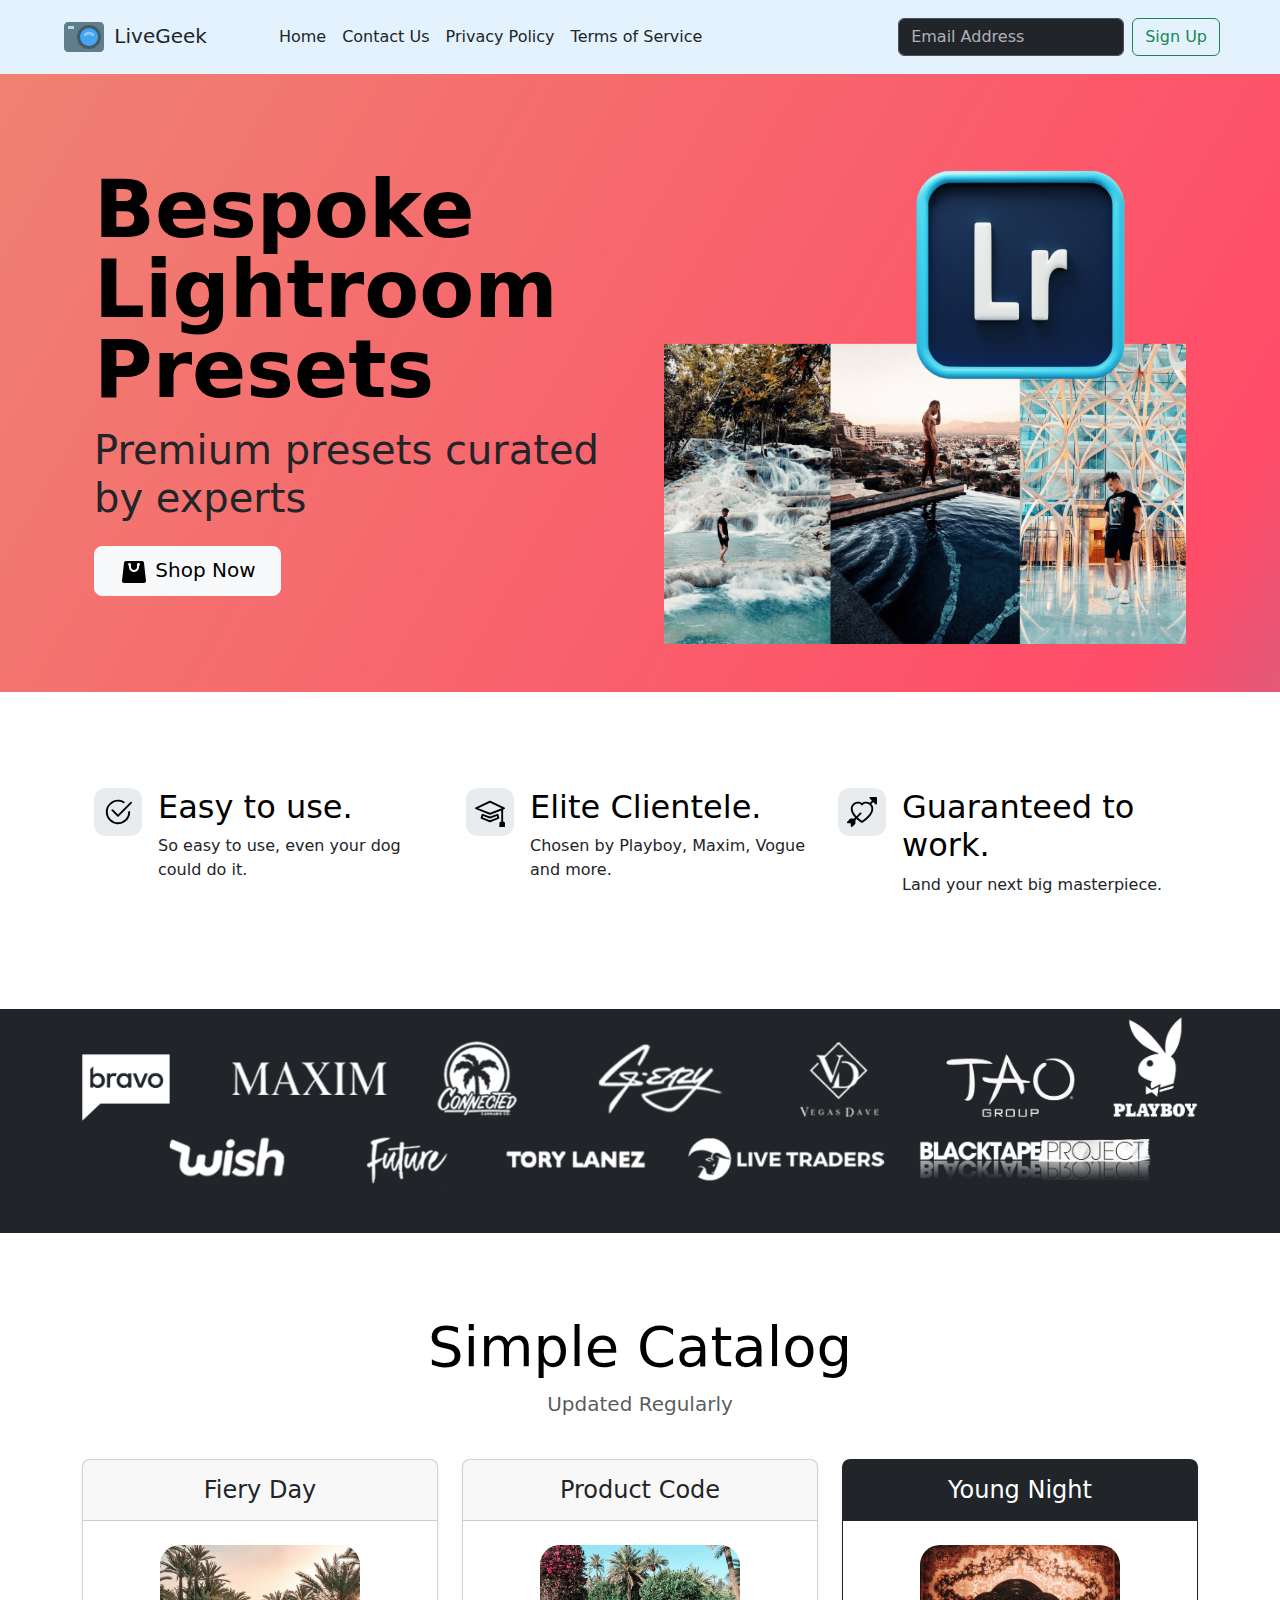
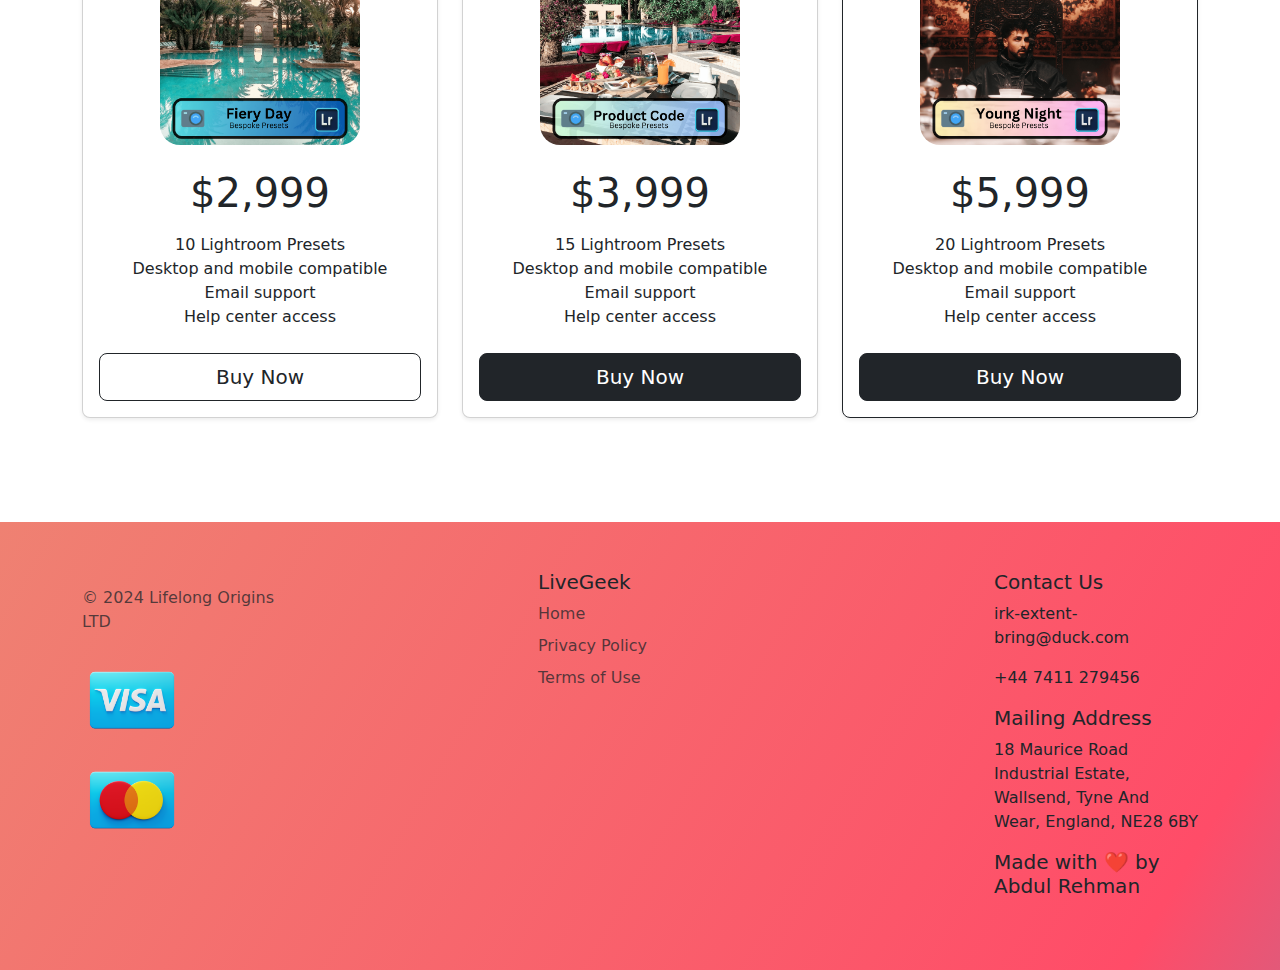
<file: index.html>
<!DOCTYPE html>
<html lang="en">

<head>
  <meta charset="UTF-8">
  <meta name="viewport" content="width=device-width, initial-scale=1.0">
  <title>LiveGeek</title>
  <link href="https://cdn.jsdelivr.net/npm/bootstrap@5.3.3/dist/css/bootstrap.min.css" rel="stylesheet" integrity="sha384-QWTKZyjpPEjISv5WaRU9OFeRpok6YctnYmDr5pNlyT2bRjXh0JMhjY6hW+ALEwIH" crossorigin="anonymous">
  <link rel="stylesheet" href="./css/style.css">
  <link type="image/png" sizes="16x16" rel="icon" href="./images/fav.png">
</head>

<body>
  <nav class="navbar sticky-top navbar-expand-lg" data-bs-theme="dark" style="background-color: #e3f2fd;">
    <div class="container-fluid">
      <a class="navbar-brand text-dark px-5" href="./index.html"><svg xmlns="http://www.w3.org/2000/svg" x="0px" y="0px" width="48"  viewBox="0 0 48 48">
        <path fill="#607D8B" d="M40,39H8c-2.2,0-4-1.8-4-4V13c0-2.2,1.8-4,4-4h32c2.2,0,4,1.8,4,4v22C44,37.2,42.2,39,40,39z"></path><path fill="#455A64" d="M29 12A12 12 0 1 0 29 36A12 12 0 1 0 29 12Z"></path><path fill="#42A5F5" d="M29 15A9 9 0 1 0 29 33A9 9 0 1 0 29 15Z"></path><path fill="#90CAF9" d="M33.8,21c-1.2-1.4-3-2.2-4.8-2.2s-3.6,0.8-4.8,2.2c-0.5,0.5-0.4,1.3,0.1,1.8c0.5,0.5,1.3,0.4,1.8-0.1c1.5-1.7,4.3-1.7,5.8,0c0.3,0.3,0.6,0.4,1,0.4c0.3,0,0.6-0.1,0.9-0.3C34.2,22.4,34.3,21.5,33.8,21z"></path><path fill="#ADD8FB" d="M8 13H14V16H8z"></path>
        </svg> LiveGeek</a>
      <button class="navbar-toggler" type="button" data-bs-toggle="collapse" data-bs-target="#navbarSupportedContent" aria-controls="navbarSupportedContent" aria-expanded="false" aria-label="Toggle navigation">
        <span class="navbar-toggler-icon"></span>
      </button>
      <div class="collapse navbar-collapse" id="navbarSupportedContent">
        <ul class="navbar-nav me-auto mb-2 mb-lg-0">
          <li class="nav-item">
            <a class="nav-link text-dark active" aria-current="page" href="./index.html">Home</a>
          </li>
          
          <li class="nav-item">
            <a class="nav-link text-dark" href="#footer">Contact Us</a>
          </li>
          <li class="nav-item">
            <a class="nav-link text-dark" href="./pp.html">Privacy Policy</a>
          </li>
          <li class="nav-item">
            <a class="nav-link text-dark" href="./tos.html">Terms of Service</a>
          </li>
        </ul>
        <form class="d-flex px-5" role="search">
          <input class="form-control me-2" type="search" placeholder="Email Address" aria-label="Search">
          <button class="btn btn-outline-success text-nowrap" type="submit">Sign Up</button>
        </form>
      </div>
    </div>
  </nav>
  <!-- Title -->
  <section id="title" class="gradient-background">
    
    <div class="container col-xxl-8 px-4 pt-5">
      <div class="row flex-lg-row-reverse align-items-center g-5 pt-5 pb-5">
        <div class="col-10 col-sm-8 col-lg-6 mt-0">
          <img src="./images/combined.png" class="d-block mx-lg-auto img-fluid" alt="Bootstrap Themes" 
          loading="lazy"
          height="200">
        </div>
        <div class="col-lg-6">
          <h1 class="display-1 fw-bold text-body-emphasis lh-1 mb-3">Bespoke Lightroom Presets</h1>
          <p class="display-6 mb-4">Premium presets curated by experts</p>
          
          <div class="d-grid gap-2 d-md-flex justify-content-md-start">
            <a  href="#pricing" type="button" class="btn btn-light btn-lg py-2 px-4 me-md-2 mb-5"><svg xmlns="http://www.w3.org/2000/svg" x="0px" y="0px" width="30" height="30" viewBox="0 0 30 30">
              <path d="M26.953,23.576L25,6c0-1.105-0.895-2-2-2h-8H7C5.895,4,5,4.895,5,6L3.047,23.576C3.018,23.713,3,23.854,3,24 c0,1.105,0.895,2,2,2h10h10c1.105,0,2-0.895,2-2C27,23.854,26.982,23.713,26.953,23.576z M20,8.908V10c0,2.757-2.243,5-5,5 s-5-2.243-5-5V8.908C9.419,8.702,9,8.152,9,7.5C9,6.672,9.672,6,10.5,6S12,6.672,12,7.5V10c0,1.654,1.346,3,3,3s3-1.346,3-3V7.5 C18,6.672,18.672,6,19.5,6S21,6.672,21,7.5C21,8.152,20.581,8.702,20,8.908z"></path>
          </svg>
</svg> Shop Now</a>
            
          </div>
        </div>
      </div>
    </div>
  </section>
  <!-- Features -->
  <section id="features">
    <div class="container px-4 py-5" id="hanging-icons">
      
      <div class="row g-4 py-5 row-cols-1 row-cols-lg-3">
        <div class="col d-flex align-items-start">
          <div class="icon-square text-body-emphasis bg-body-secondary d-inline-flex align-items-center justify-content-center fs-4 flex-shrink-0 me-3">
            <svg xmlns="http://www.w3.org/2000/svg" height="30" fill="currentColor" class="bi bi-check2-circle"
              viewBox="0 0 16 16">
<path
                d="M2.5 8a5.5 5.5 0 0 1 8.25-4.764.5.5 0 0 0 .5-.866A6.5 6.5 0 1 0 14.5 8a.5.5 0 0 0-1 0 5.5 5.5 0 1 1-11 0z" />
<path
                d="M15.354 3.354a.5.5 0 0 0-.708-.708L8 9.293 5.354 6.646a.5.5 0 1 0-.708.708l3 3a.5.5 0 0 0 .708 0l7-7z" />
</svg>
          </div>
          <div>
            <h3 class="fs-2 text-body-emphasis">Easy to use.</h3>
            <p>So easy to use, even your dog could do it.</p>
            
          </div>
        </div>
        <div class="col d-flex align-items-start">
          <div class="icon-square text-body-emphasis bg-body-secondary d-inline-flex align-items-center justify-content-center fs-4 flex-shrink-0 me-3">
            <svg xmlns="http://www.w3.org/2000/svg" height="30" fill="currentColor" class="bi bi-mortarboard" viewBox="0 0 16 16">
              <path d="M8.211 2.047a.5.5 0 0 0-.422 0l-7.5 3.5a.5.5 0 0 0 .025.917l7.5 3a.5.5 0 0 0 .372 0L14 7.14V13a1 1 0 0 0-1 1v2h3v-2a1 1 0 0 0-1-1V6.739l.686-.275a.5.5 0 0 0 .025-.917l-7.5-3.5ZM8 8.46 1.758 5.965 8 3.052l6.242 2.913L8 8.46Z"/>
              <path d="M4.176 9.032a.5.5 0 0 0-.656.327l-.5 1.7a.5.5 0 0 0 .294.605l4.5 1.8a.5.5 0 0 0 .372 0l4.5-1.8a.5.5 0 0 0 .294-.605l-.5-1.7a.5.5 0 0 0-.656-.327L8 10.466 4.176 9.032Zm-.068 1.873.22-.748 3.496 1.311a.5.5 0 0 0 .352 0l3.496-1.311.22.748L8 12.46l-3.892-1.556Z"/>
              </svg>
          </div>
          <div>
            <h3 class="fs-2 text-body-emphasis">Elite Clientele.</h3>
            <p>Chosen by Playboy, Maxim, Vogue and more.</p>
            
          </div>
        </div>
        <div class="col d-flex align-items-start">
          <div class="icon-square text-body-emphasis bg-body-secondary d-inline-flex align-items-center justify-content-center fs-4 flex-shrink-0 me-3">
            <svg xmlns="http://www.w3.org/2000/svg" height="30" fill="currentColor" class="bi bi-arrow-through-heart"
              viewBox="0 0 16 16">
<path fill-rule="evenodd"
                d="M2.854 15.854A.5.5 0 0 1 2 15.5V14H.5a.5.5 0 0 1-.354-.854l1.5-1.5A.5.5 0 0 1 2 11.5h1.793l.53-.53c-.771-.802-1.328-1.58-1.704-2.32-.798-1.575-.775-2.996-.213-4.092C3.426 2.565 6.18 1.809 8 3.233c1.25-.98 2.944-.928 4.212-.152L13.292 2 12.147.854A.5.5 0 0 1 12.5 0h3a.5.5 0 0 1 .5.5v3a.5.5 0 0 1-.854.354L14 2.707l-1.006 1.006c.236.248.44.531.6.845.562 1.096.585 2.517-.213 4.092-.793 1.563-2.395 3.288-5.105 5.08L8 13.912l-.276-.182a21.86 21.86 0 0 1-2.685-2.062l-.539.54V14a.5.5 0 0 1-.146.354l-1.5 1.5Zm2.893-4.894A20.419 20.419 0 0 0 8 12.71c2.456-1.666 3.827-3.207 4.489-4.512.679-1.34.607-2.42.215-3.185-.817-1.595-3.087-2.054-4.346-.761L8 4.62l-.358-.368c-1.259-1.293-3.53-.834-4.346.761-.392.766-.464 1.845.215 3.185.323.636.815 1.33 1.519 2.065l1.866-1.867a.5.5 0 1 1 .708.708L5.747 10.96Z" />
</svg>
          </div>
          <div>
            <h3 class="fs-2 text-body-emphasis">Guaranteed to work.</h3>
            <p>Land your next big masterpiece.</p>
            
          </div>
        </div>
      </div>
    </div>
  </section>
  <!-- Testimonial -->
  <section id="testimonial">
<div class="mb-5">
  
  <div class="text-center bg-dark">
  <div class="container pb-5">
    <div class="row">
      <div class="col-lg-12 col-sm-12 pt-2">
        <img class="img-fluid" src="./images/clients.png">
      </div>
      
    
  </div>
    </div>
  </div>
</div>
  </section>
  <!-- Pricing -->
  <section id="pricing">
    <div class="container py-3">
      <header>
        
    
        <div class="pricing-header p-3 pb-md-4 mx-auto text-center">
          <h1 class="display-4 fw-normal text-body-emphasis">Simple Catalog</h1>
          <p class="fs-5 text-body-secondary">Updated Regularly</p>
        </div>
      </header>
    
      <main>
        <div class="row row-cols-1 row-cols-md-3 mb-3 text-center">
          <div class="col">
            <div class="card mb-4 rounded-3 shadow-sm">
              <div class="card-header py-3">
                <h4 class="my-0 fw-normal">Fiery Day</h4>
                
              </div>
              <div class="card-body">
                <img src="./images/2.png" height="200px" style="border-radius: 20px;" class="mt-2 mb-4">
                <h1 class="card-title pricing-card-title">$2,999</h1>
                <ul class="list-unstyled mt-3 mb-4">
                  <li>10 Lightroom Presets</li>
                  <li>Desktop and mobile compatible</li>
                  <li>Email support</li>
                  <li>Help center access</li>
                </ul>
                <a href="fdcheckout.html" type="button" class="w-100 btn btn-lg btn-outline-dark">Buy Now</a>
              </div>
            </div>
          </div>
          <div class="col">
            <div class="card mb-4 rounded-3 shadow-sm">
              <div class="card-header py-3">
                <h4 class="my-0 fw-normal">Product Code</h4>
              </div>
              <div class="card-body">
                <img src="./images/1.png" height="200px" style="border-radius: 20px;" class="mt-2 mb-4">
                <h1 class="card-title pricing-card-title">$3,999</h1>
                <ul class="list-unstyled mt-3 mb-4">
                  <li>15 Lightroom Presets</li>
                  <li>Desktop and mobile compatible</li>
                  <li>Email support</li>
                  <li>Help center access</li>
                </ul>
                <a href="./pccheckout.html" type="button" class="w-100 btn btn-lg btn-dark">Buy Now</a>
              </div>
            </div>
          </div>
          <div class="col">
            <div class="card mb-4 rounded-3 shadow-sm border-dark">
              <div class="card-header py-3 text-bg-dark border-dark">
                <h4 class="my-0 fw-normal">Young Night</h4>
              </div>
              <div class="card-body">
                <img src="./images/3.png" height="200px" style="border-radius: 20px;" class="mt-2 mb-4">
                <h1 class="card-title pricing-card-title">$5,999</h1>
                <ul class="list-unstyled mt-3 mb-4">
                  <li>20 Lightroom Presets</li>
                  <li>Desktop and mobile compatible</li>
                  <li>Email support</li>
                  <li>Help center access</li>
                </ul>
                <a href="yncheckout.html" type="button" class="w-100 btn btn-lg btn-dark">Buy Now</a>
              </div>
            </div>
          </div>
        </div>
    
        
      </main>
    
      
    </div>
  </section>
  <!-- Footer -->
  <section id="footer" class="gradient-background">
    <div class="container">
      <footer class="row row-cols-1 row-cols-sm-2 row-cols-md-5 py-5 mt-5">
        <div class="col mb-3">
          <a href="/" class="d-flex align-items-center mb-3 link-body-emphasis text-decoration-none">
            
          </a>
          <p class="text-body-secondary">© 2024 Lifelong Origins LTD</p>
          <img src="./images/visa.png" height="100">
          <img src="./images/master.png" height="100">
        </div>
    
        <div class="col mb-3">
    
        </div>
        <div class="col mb-3">
          <h5>LiveGeek</h5>
          <ul class="nav flex-column">
            <li class="nav-item mb-2"><a href="./index.html" class="nav-link p-0 text-body-secondary">Home</a></li>
            
            
            <li class="nav-item mb-2"><a href="./pp.html" class="nav-link p-0 text-body-secondary">Privacy Policy</a></li>
            <li class="nav-item mb-2"><a href="./tos.html" class="nav-link p-0 text-body-secondary">Terms of Use</a></li>
          </ul>
        </div>
        <div class="col mb-3">
          
          <ul class="nav flex-column">
            
          </ul>
        </div>
    
        <div class="col mb-3">
          <h5>Contact Us</h5>
          <ul class="nav flex-column">
            <p>irk-extent-bring@duck.com</p>
            <p>+44 7411 279456</p>
          </ul>
          <h5>Mailing Address</h5>
          <ul class="nav flex-column">
            <p>18 Maurice Road Industrial Estate, Wallsend, Tyne And Wear, England, NE28 6BY</p>
          </ul>
          <h5>Made with ❤️ by Abdul Rehman</h5>
          
        </div>
    
        
      </footer>
    </div>
  </section>
  <script src="https://cdn.jsdelivr.net/npm/bootstrap@5.3.3/dist/js/bootstrap.bundle.min.js" integrity="sha384-YvpcrYf0tY3lHB60NNkmXc5s9fDVZLESaAA55NDzOxhy9GkcIdslK1eN7N6jIeHz" crossorigin="anonymous"></script>
</body>

</html>
</file>
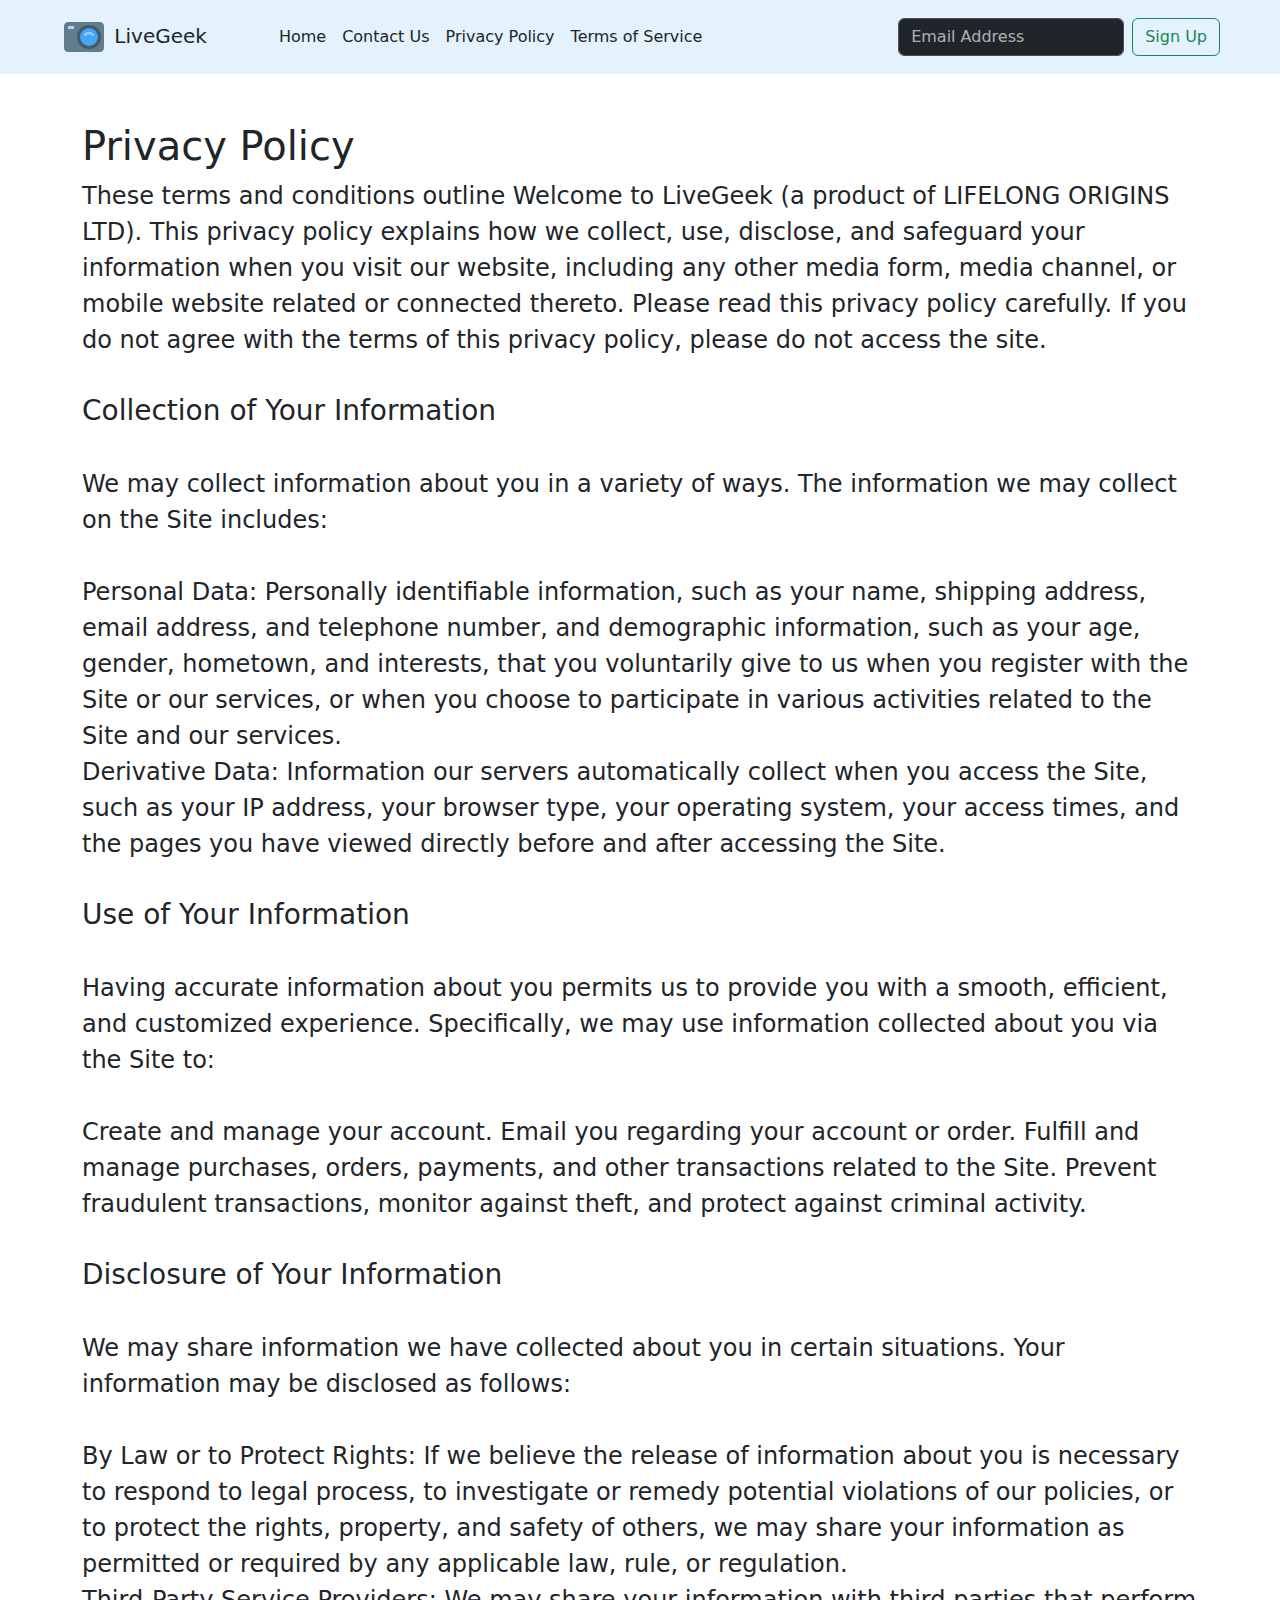
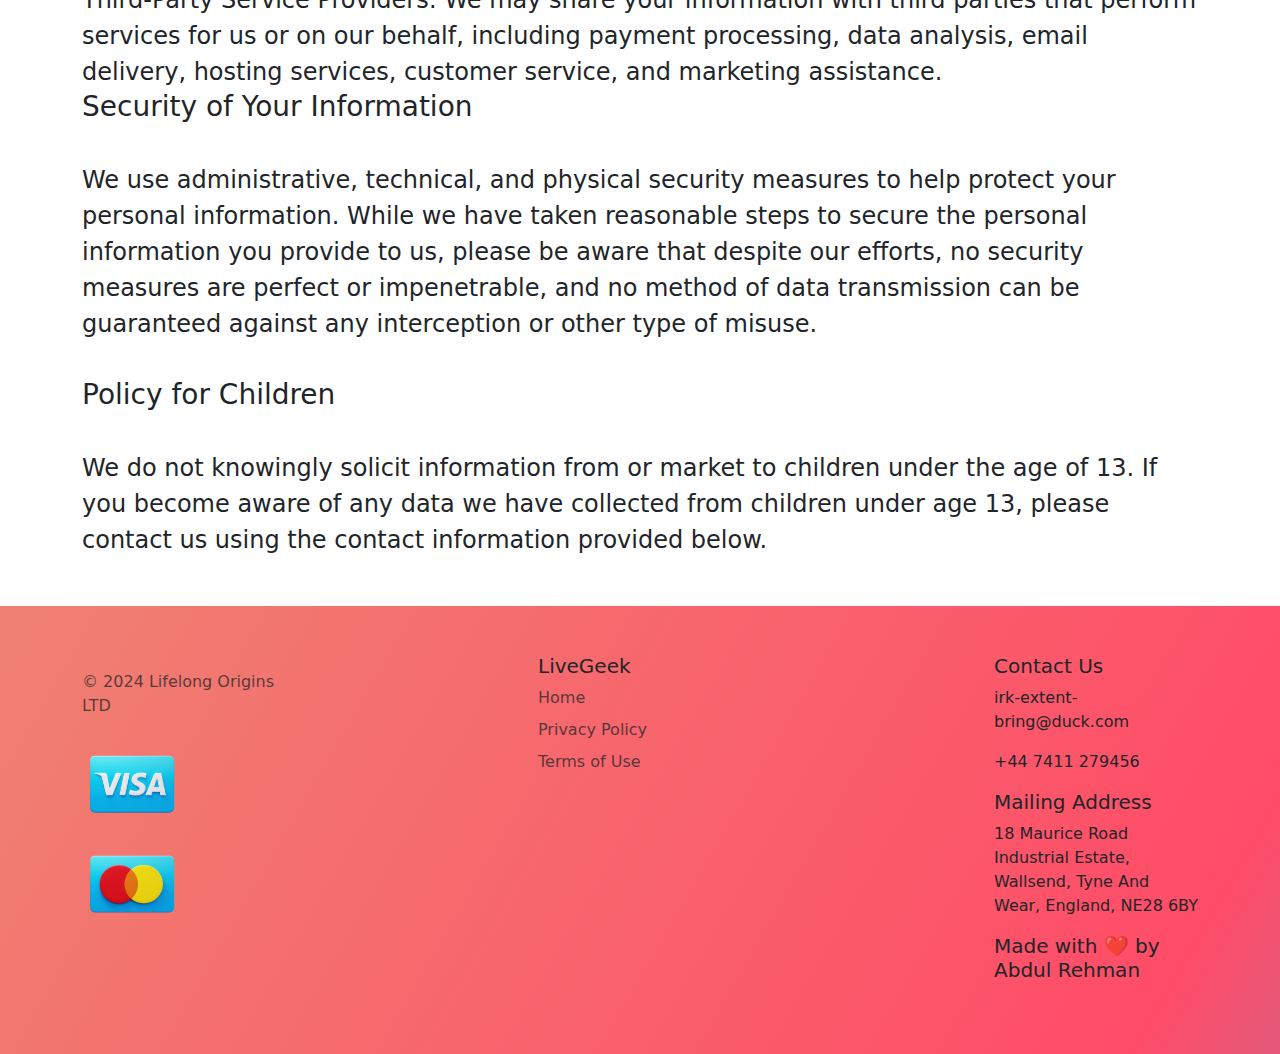
<file: pp.html>
<!DOCTYPE html>
<html lang="en">

<head>
  <meta charset="UTF-8">
  <meta name="viewport" content="width=device-width, initial-scale=1.0">
  <title>LiveGeek</title>
  <link href="https://cdn.jsdelivr.net/npm/bootstrap@5.3.3/dist/css/bootstrap.min.css" rel="stylesheet" integrity="sha384-QWTKZyjpPEjISv5WaRU9OFeRpok6YctnYmDr5pNlyT2bRjXh0JMhjY6hW+ALEwIH" crossorigin="anonymous">
  <link rel="stylesheet" href="./css/style.css">
</head>

<body>
  <nav class="navbar sticky-top navbar-expand-lg" data-bs-theme="dark" style="background-color: #e3f2fd;">
    <div class="container-fluid">
      <a class="navbar-brand text-dark px-5" href="./index.html"><svg xmlns="http://www.w3.org/2000/svg" x="0px" y="0px" width="48"  viewBox="0 0 48 48">
        <path fill="#607D8B" d="M40,39H8c-2.2,0-4-1.8-4-4V13c0-2.2,1.8-4,4-4h32c2.2,0,4,1.8,4,4v22C44,37.2,42.2,39,40,39z"></path><path fill="#455A64" d="M29 12A12 12 0 1 0 29 36A12 12 0 1 0 29 12Z"></path><path fill="#42A5F5" d="M29 15A9 9 0 1 0 29 33A9 9 0 1 0 29 15Z"></path><path fill="#90CAF9" d="M33.8,21c-1.2-1.4-3-2.2-4.8-2.2s-3.6,0.8-4.8,2.2c-0.5,0.5-0.4,1.3,0.1,1.8c0.5,0.5,1.3,0.4,1.8-0.1c1.5-1.7,4.3-1.7,5.8,0c0.3,0.3,0.6,0.4,1,0.4c0.3,0,0.6-0.1,0.9-0.3C34.2,22.4,34.3,21.5,33.8,21z"></path><path fill="#ADD8FB" d="M8 13H14V16H8z"></path>
        </svg> LiveGeek</a>
      <button class="navbar-toggler" type="button" data-bs-toggle="collapse" data-bs-target="#navbarSupportedContent" aria-controls="navbarSupportedContent" aria-expanded="false" aria-label="Toggle navigation">
        <span class="navbar-toggler-icon"></span>
      </button>
      <div class="collapse navbar-collapse" id="navbarSupportedContent">
        <ul class="navbar-nav me-auto mb-2 mb-lg-0">
          <li class="nav-item">
            <a class="nav-link text-dark active" aria-current="page" href="./index.html">Home</a>
          </li>
          
          <li class="nav-item">
            <a class="nav-link text-dark" href="#footer">Contact Us</a>
          </li>
          <li class="nav-item">
            <a class="nav-link text-dark" href="./pp.html">Privacy Policy</a>
          </li>
          <li class="nav-item">
            <a class="nav-link text-dark" href="./tos.html">Terms of Service</a>
          </li>
        </ul>
        <form class="d-flex px-5" role="search">
          <input class="form-control me-2" type="search" placeholder="Email Address" aria-label="Search">
          <button class="btn btn-outline-success text-nowrap" type="submit">Sign Up</button>
        </form>
      </div>
    </div>
  </nav>

  <div class="container pt-5">
    <h1>Privacy Policy</h1>
    <p style="font-size: 1.5rem;">These terms and conditions outline 
      Welcome to LiveGeek (a product of LIFELONG ORIGINS LTD). This privacy policy explains how we collect, use, disclose, and safeguard your information when you visit our website, including any other media form, media channel, or mobile website related or connected thereto. Please read this privacy policy carefully. If you do not agree with the terms of this privacy policy, please do not access the site.<br><br>

      <span class="h3">Collection of Your Information</span><br><br>
      
      We may collect information about you in a variety of ways. The information we may collect on the Site includes:<br><br>
      
      Personal Data: Personally identifiable information, such as your name, shipping address, email address, and telephone number, and demographic information, such as your age, gender, hometown, and interests, that you voluntarily give to us when you register with the Site or our services, or when you choose to participate in various activities related to the Site and our services.<br>
      Derivative Data: Information our servers automatically collect when you access the Site, such as your IP address, your browser type, your operating system, your access times, and the pages you have viewed directly before and after accessing the Site.<br><br>
      <span class="h3">Use of Your Information</span><br><br>
      
      Having accurate information about you permits us to provide you with a smooth, efficient, and customized experience. Specifically, we may use information collected about you via the Site to:<br><br>
      
      Create and manage your account.
      Email you regarding your account or order.
      Fulfill and manage purchases, orders, payments, and other transactions related to the Site.
      Prevent fraudulent transactions, monitor against theft, and protect against criminal activity.<br><br>
      <span class="h3">Disclosure of Your Information</span><br><br>
      
      We may share information we have collected about you in certain situations. Your information may be disclosed as follows:<br><br>
      
      By Law or to Protect Rights: If we believe the release of information about you is necessary to respond to legal process, to investigate or remedy potential violations of our policies, or to protect the rights, property, and safety of others, we may share your information as permitted or required by any applicable law, rule, or regulation.<br>
      Third-Party Service Providers: We may share your information with third parties that perform services for us or on our behalf, including payment processing, data analysis, email delivery, hosting services, customer service, and marketing assistance.<br>
      <span class="h3">Security of Your Information</span><br><br>
      
      We use administrative, technical, and physical security measures to help protect your personal information. While we have taken reasonable steps to secure the personal information you provide to us, please be aware that despite our efforts, no security measures are perfect or impenetrable, and no method of data transmission can be guaranteed against any interception or other type of misuse.<br><br>
      
      <span class="h3">Policy for Children</span><br><br>
      
      We do not knowingly solicit information from or market to children under the age of 13. If you become aware of any data we have collected from children under age 13, please contact us using the contact information provided below.
    </p>
  </div>
  <section id="footer" class="gradient-background">
    <div class="container">
      <footer class="row row-cols-1 row-cols-sm-2 row-cols-md-5 py-5 mt-5">
        <div class="col mb-3">
          <a href="/" class="d-flex align-items-center mb-3 link-body-emphasis text-decoration-none">
            
          </a>
          <p class="text-body-secondary">© 2024 Lifelong Origins LTD</p>
          <img src="./images/visa.png" height="100">
          <img src="./images/master.png" height="100">
        </div>
    
        <div class="col mb-3">
    
        </div>
        <div class="col mb-3">
          <h5>LiveGeek</h5>
          <ul class="nav flex-column">
            <li class="nav-item mb-2"><a href="./index.html" class="nav-link p-0 text-body-secondary">Home</a></li>
            
            
            <li class="nav-item mb-2"><a href="./pp.html" class="nav-link p-0 text-body-secondary">Privacy Policy</a></li>
            <li class="nav-item mb-2"><a href="./tos.html" class="nav-link p-0 text-body-secondary">Terms of Use</a></li>
          </ul>
        </div>
        <div class="col mb-3">
          
          <ul class="nav flex-column">
            
          </ul>
        </div>
    
        <div class="col mb-3">
          <h5>Contact Us</h5>
          <ul class="nav flex-column">
            <p>irk-extent-bring@duck.com</p>
            <p>+44 7411 279456</p>
          </ul>
          <h5>Mailing Address</h5>
          <ul class="nav flex-column">
            <p>18 Maurice Road Industrial Estate, Wallsend, Tyne And Wear, England, NE28 6BY</p>
          </ul>
          <h5>Made with ❤️ by Abdul Rehman</h5>
          
        </div>
    
        
      </footer>
    </div>
  </section>
  </body>
  </html>
</file>
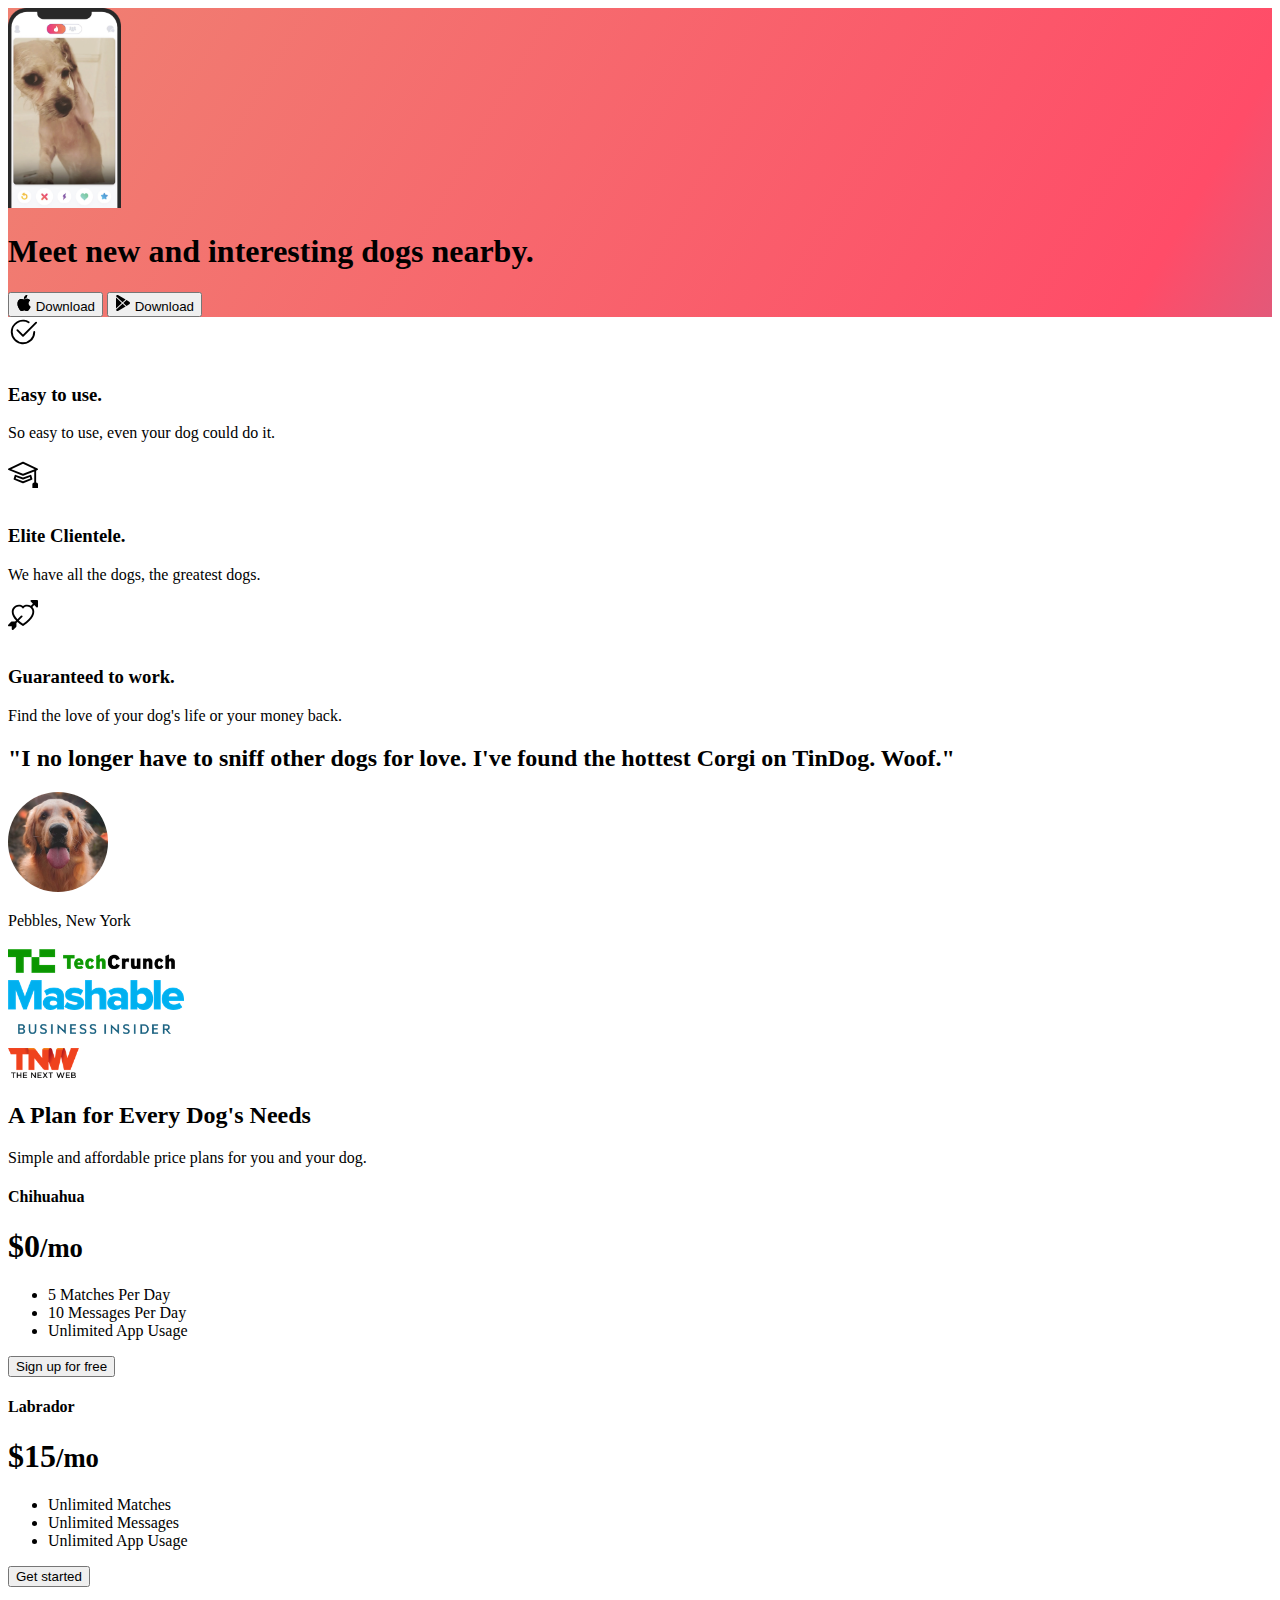
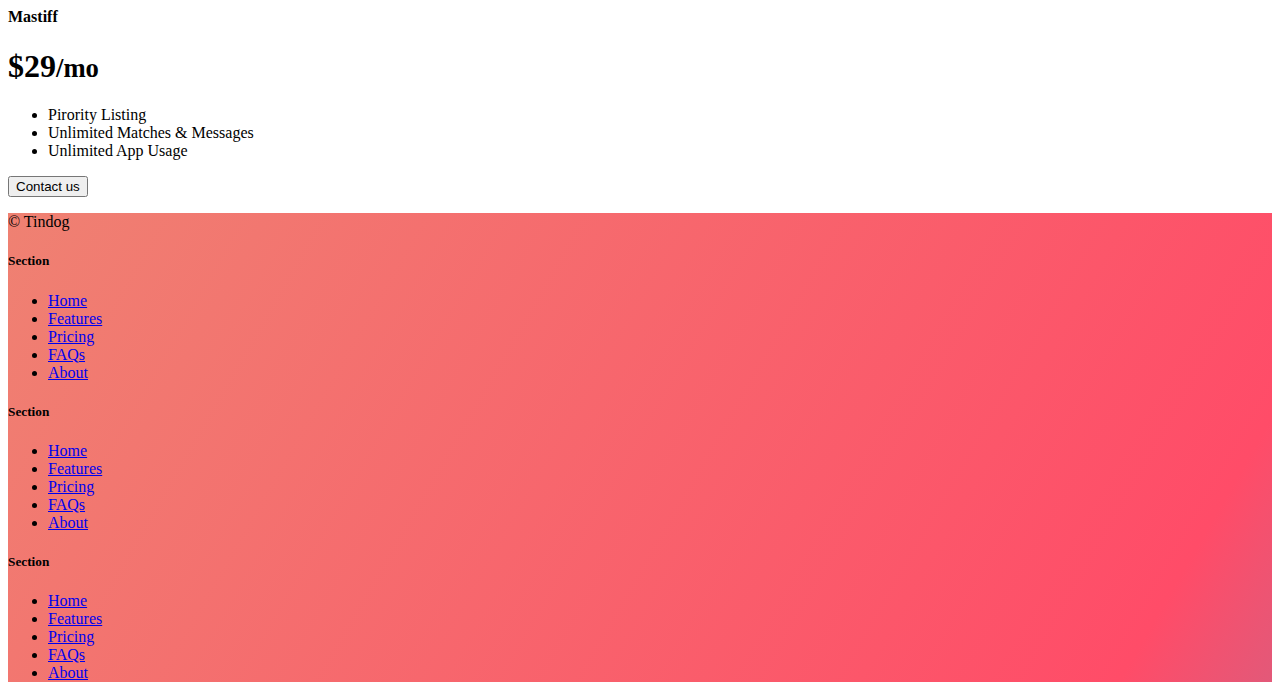
<file: solution.html>
<!DOCTYPE html>
<html lang="en">

<head>
  <meta charset="UTF-8">
  <meta name="viewport" content="width=device-width, initial-scale=1.0">
  <title>TinDog</title>
  <link href="https://cdn.jsdelivr.net/npm/bootstrap@5.3.0-alpha3/dist/css/bootstrap.min.css" rel="stylesheet"
    integrity="sha384-KK94CHFLLe+nY2dmCWGMq91rCGa5gtU4mk92HdvYe+M/SXH301p5ILy+dN9+nJOZ" crossorigin="anonymous">
  <link rel="stylesheet" href="./css/solution.css">
</head>

<body>


  <!-- Title -->
  <section id="title" class="gradient-background">

    <div class="container col-xxl-8 px-4 pt-5">
      <div class="row flex-lg-row-reverse align-items-center g-5 pt-5">
        <div class="col-10 col-sm-8 col-lg-6">
          <img src="./images/iphone.png" class="d-block mx-lg-auto img-fluid" alt="Bootstrap Themes" height="200"
            loading="lazy">
        </div>
        <div class="col-lg-6">
          <h1 class="display-5 fw-bold text-body-emphasis lh-1 mb-3">Meet new and interesting dogs nearby.</h1>

          <div class="d-grid gap-2 d-md-flex justify-content-md-start">
            <button type="button" class="btn btn-light btn-lg px-4 me-md-2"><svg xmlns="http://www.w3.org/2000/svg"
                width="16" height="16" fill="currentColor" class="bi bi-apple mb-1" viewBox="0 0 16 16">
                <path
                  d="M11.182.008C11.148-.03 9.923.023 8.857 1.18c-1.066 1.156-.902 2.482-.878 2.516.024.034 1.52.087 2.475-1.258.955-1.345.762-2.391.728-2.43Zm3.314 11.733c-.048-.096-2.325-1.234-2.113-3.422.212-2.189 1.675-2.789 1.698-2.854.023-.065-.597-.79-1.254-1.157a3.692 3.692 0 0 0-1.563-.434c-.108-.003-.483-.095-1.254.116-.508.139-1.653.589-1.968.607-.316.018-1.256-.522-2.267-.665-.647-.125-1.333.131-1.824.328-.49.196-1.422.754-2.074 2.237-.652 1.482-.311 3.83-.067 4.56.244.729.625 1.924 1.273 2.796.576.984 1.34 1.667 1.659 1.899.319.232 1.219.386 1.843.067.502-.308 1.408-.485 1.766-.472.357.013 1.061.154 1.782.539.571.197 1.111.115 1.652-.105.541-.221 1.324-1.059 2.238-2.758.347-.79.505-1.217.473-1.282Z" />
                <path
                  d="M11.182.008C11.148-.03 9.923.023 8.857 1.18c-1.066 1.156-.902 2.482-.878 2.516.024.034 1.52.087 2.475-1.258.955-1.345.762-2.391.728-2.43Zm3.314 11.733c-.048-.096-2.325-1.234-2.113-3.422.212-2.189 1.675-2.789 1.698-2.854.023-.065-.597-.79-1.254-1.157a3.692 3.692 0 0 0-1.563-.434c-.108-.003-.483-.095-1.254.116-.508.139-1.653.589-1.968.607-.316.018-1.256-.522-2.267-.665-.647-.125-1.333.131-1.824.328-.49.196-1.422.754-2.074 2.237-.652 1.482-.311 3.83-.067 4.56.244.729.625 1.924 1.273 2.796.576.984 1.34 1.667 1.659 1.899.319.232 1.219.386 1.843.067.502-.308 1.408-.485 1.766-.472.357.013 1.061.154 1.782.539.571.197 1.111.115 1.652-.105.541-.221 1.324-1.059 2.238-2.758.347-.79.505-1.217.473-1.282Z" />
              </svg> Download</button>
            <button type="button" class="btn btn-outline-light btn-lg px-4"><svg xmlns="http://www.w3.org/2000/svg"
                width="16" height="16" fill="currentColor" class="bi bi-google-play mb-1" viewBox="0 0 16 16">
                <path
                  d="M14.222 9.374c1.037-.61 1.037-2.137 0-2.748L11.528 5.04 8.32 8l3.207 2.96 2.694-1.586Zm-3.595 2.116L7.583 8.68 1.03 14.73c.201 1.029 1.36 1.61 2.303 1.055l7.294-4.295ZM1 13.396V2.603L6.846 8 1 13.396ZM1.03 1.27l6.553 6.05 3.044-2.81L3.333.215C2.39-.341 1.231.24 1.03 1.27Z" />
              </svg> Download</button>
          </div>
        </div>
      </div>
    </div>
  </section>
  <!-- Features -->
  <section id="features">
    <div class="container mt-5">
      <div class="row g-4 py-5 row-cols-1 row-cols-lg-3">
        <div class="col d-flex align-items-start">
          <div
            class="icon-square text-body-emphasis bg-body-secondary d-inline-flex align-items-center justify-content-center fs-4 flex-shrink-0 me-3">
            <svg xmlns="http://www.w3.org/2000/svg" height="30" fill="currentColor" class="bi bi-check2-circle"
              viewBox="0 0 16 16">
              <path
                d="M2.5 8a5.5 5.5 0 0 1 8.25-4.764.5.5 0 0 0 .5-.866A6.5 6.5 0 1 0 14.5 8a.5.5 0 0 0-1 0 5.5 5.5 0 1 1-11 0z" />
              <path
                d="M15.354 3.354a.5.5 0 0 0-.708-.708L8 9.293 5.354 6.646a.5.5 0 1 0-.708.708l3 3a.5.5 0 0 0 .708 0l7-7z" />
            </svg>
          </div>
          <div>
            <h3 class="fs-2">Easy to use.</h3>
            <p>So easy to use, even your dog could do it.</p>

          </div>
        </div>
        <div class="col d-flex align-items-start">
          <div
            class="icon-square text-body-emphasis bg-body-secondary d-inline-flex align-items-center justify-content-center fs-4 flex-shrink-0 me-3">
            <svg xmlns="http://www.w3.org/2000/svg" height="30" fill="currentColor" class="bi bi-mortarboard"
              viewBox="0 0 16 16">
              <path
                d="M8.211 2.047a.5.5 0 0 0-.422 0l-7.5 3.5a.5.5 0 0 0 .025.917l7.5 3a.5.5 0 0 0 .372 0L14 7.14V13a1 1 0 0 0-1 1v2h3v-2a1 1 0 0 0-1-1V6.739l.686-.275a.5.5 0 0 0 .025-.917l-7.5-3.5ZM8 8.46 1.758 5.965 8 3.052l6.242 2.913L8 8.46Z" />
              <path
                d="M4.176 9.032a.5.5 0 0 0-.656.327l-.5 1.7a.5.5 0 0 0 .294.605l4.5 1.8a.5.5 0 0 0 .372 0l4.5-1.8a.5.5 0 0 0 .294-.605l-.5-1.7a.5.5 0 0 0-.656-.327L8 10.466 4.176 9.032Zm-.068 1.873.22-.748 3.496 1.311a.5.5 0 0 0 .352 0l3.496-1.311.22.748L8 12.46l-3.892-1.556Z" />
            </svg>
          </div>
          <div>
            <h3 class="fs-2">Elite Clientele.</h3>
            <p>We have all the dogs, the greatest dogs.</p>

          </div>
        </div>
        <div class="col d-flex align-items-start">
          <div
            class="icon-square text-body-emphasis bg-body-secondary d-inline-flex align-items-center justify-content-center fs-4 flex-shrink-0 me-3">
            <svg xmlns="http://www.w3.org/2000/svg" height="30" fill="currentColor" class="bi bi-arrow-through-heart"
              viewBox="0 0 16 16">
              <path fill-rule="evenodd"
                d="M2.854 15.854A.5.5 0 0 1 2 15.5V14H.5a.5.5 0 0 1-.354-.854l1.5-1.5A.5.5 0 0 1 2 11.5h1.793l.53-.53c-.771-.802-1.328-1.58-1.704-2.32-.798-1.575-.775-2.996-.213-4.092C3.426 2.565 6.18 1.809 8 3.233c1.25-.98 2.944-.928 4.212-.152L13.292 2 12.147.854A.5.5 0 0 1 12.5 0h3a.5.5 0 0 1 .5.5v3a.5.5 0 0 1-.854.354L14 2.707l-1.006 1.006c.236.248.44.531.6.845.562 1.096.585 2.517-.213 4.092-.793 1.563-2.395 3.288-5.105 5.08L8 13.912l-.276-.182a21.86 21.86 0 0 1-2.685-2.062l-.539.54V14a.5.5 0 0 1-.146.354l-1.5 1.5Zm2.893-4.894A20.419 20.419 0 0 0 8 12.71c2.456-1.666 3.827-3.207 4.489-4.512.679-1.34.607-2.42.215-3.185-.817-1.595-3.087-2.054-4.346-.761L8 4.62l-.358-.368c-1.259-1.293-3.53-.834-4.346.761-.392.766-.464 1.845.215 3.185.323.636.815 1.33 1.519 2.065l1.866-1.867a.5.5 0 1 1 .708.708L5.747 10.96Z" />
            </svg>
          </div>
          <div>
            <h3 class="fs-2">Guaranteed to work.</h3>
            <p>Find the love of your dog's life or your money back.</p>

          </div>
        </div>
      </div>
    </div>
  </section>
  <!-- Testimonial -->
  <section id="testimonial">
    <div class="my-5">
      <div class="p-5 text-center bg-body-tertiary">
        <div class="container py-5">
          <h2 class="text-body-emphasis">"I no longer have to sniff other dogs for love. I've found the hottest Corgi on
            TinDog. Woof."</h2>
          <img class="profile-img mt-5" src="./images/dog-img.jpg" alt="dog image">
          <p class="col-lg-8 mx-auto lead mt-2">
            Pebbles, New York
          </p>
        </div>

        <div class="container">
          <div class="row">
            <div class="col-lg-3 col-sm-12">
              <img src="./images/techcrunch.png" alt="techcrunch" height="30">
            </div>
            <div class="col-lg-3 col-sm-12">
              <img src="./images/mashable.png" alt="mashable" height="30">
            </div>
            <div class="col-lg-3 col-sm-12">
              <img src="./images/bizinsider.png" alt="bizinsider" height="30">
            </div>
            <div class="col-lg-3 col-sm-12">
              <img src="./images/tnw.png" alt="tnw" height="30">
            </div>
          </div>
        </div>
      </div>
    </div>
  </section>
  <!-- Pricing -->
  <section id="pricing">
    <div class="container">
      <div class="pricing-header p-3 pb-md-4 mx-auto text-center">
        <h2 class="display-4 fw-normal">A Plan for Every Dog's Needs</h2>
        <p class="fs-5 text-body-secondary">Simple and affordable price plans for you and your dog.
      </div>
      <div class="row row-cols-1 row-cols-md-3 mb-3 text-center">
        <div class="col">
          <div class="card mb-4 rounded-3 shadow-sm">
            <div class="card-header py-3">
              <h4 class="my-0 fw-normal">Chihuahua</h4>
            </div>
            <div class="card-body">
              <h1 class="card-title pricing-card-title">$0<small class="text-body-secondary fw-light">/mo</small></h1>
              <ul class="list-unstyled mt-3 mb-4">
                <li>5 Matches Per Day</li>
                <li>10 Messages Per Day</li>
                <li>Unlimited App Usage</li>
              </ul>
              <button type="button" class="w-100 btn btn-lg btn-outline-dark">Sign up for free</button>
            </div>
          </div>
        </div>
        <div class="col">
          <div class="card mb-4 rounded-3 shadow-sm">
            <div class="card-header py-3">
              <h4 class="my-0 fw-normal">Labrador</h4>
            </div>
            <div class="card-body">
              <h1 class="card-title pricing-card-title">$15<small class="text-body-secondary fw-light">/mo</small></h1>
              <ul class="list-unstyled mt-3 mb-4">
                <li>Unlimited Matches</li>
                <li>Unlimited Messages</li>
                <li>Unlimited App Usage</li>
              </ul>
              <button type="button" class="w-100 btn btn-lg btn-dark">Get started</button>
            </div>
          </div>
        </div>
        <div class="col">
          <div class="card mb-4 rounded-3 shadow-sm border-dark">
            <div class="card-header py-3 text-bg-dark border-dark">
              <h4 class="my-0 fw-normal">Mastiff</h4>
            </div>
            <div class="card-body">
              <h1 class="card-title pricing-card-title">$29<small class="text-body-secondary fw-light">/mo</small></h1>
              <ul class="list-unstyled mt-3 mb-4">
                <li>Pirority Listing</li>
                <li>Unlimited Matches & Messages</li>
                <li>Unlimited App Usage</li>
              </ul>
              <button type="button" class="w-100 btn btn-lg btn-dark">Contact us</button>
            </div>
          </div>
        </div>
      </div>
    </div>
  </section>
  <!-- Footer -->
  <section id="contact" class="gradient-background">
    <div class="container ">
      <footer class="row row-cols-1 row-cols-sm-2 row-cols-md-5 py-5 mt-5 border-top">
        <div class="col mb-3">

          <p class="text-body-secondary">© Tindog</p>
        </div>

        <div class="col mb-3">

        </div>

        <div class="col mb-3">
          <h5>Section</h5>
          <ul class="nav flex-column">
            <li class="nav-item mb-2"><a href="#" class="nav-link p-0 text-body-secondary">Home</a></li>
            <li class="nav-item mb-2"><a href="#" class="nav-link p-0 text-body-secondary">Features</a></li>
            <li class="nav-item mb-2"><a href="#" class="nav-link p-0 text-body-secondary">Pricing</a></li>
            <li class="nav-item mb-2"><a href="#" class="nav-link p-0 text-body-secondary">FAQs</a></li>
            <li class="nav-item mb-2"><a href="#" class="nav-link p-0 text-body-secondary">About</a></li>
          </ul>
        </div>

        <div class="col mb-3">
          <h5>Section</h5>
          <ul class="nav flex-column">
            <li class="nav-item mb-2"><a href="#" class="nav-link p-0 text-body-secondary">Home</a></li>
            <li class="nav-item mb-2"><a href="#" class="nav-link p-0 text-body-secondary">Features</a></li>
            <li class="nav-item mb-2"><a href="#" class="nav-link p-0 text-body-secondary">Pricing</a></li>
            <li class="nav-item mb-2"><a href="#" class="nav-link p-0 text-body-secondary">FAQs</a></li>
            <li class="nav-item mb-2"><a href="#" class="nav-link p-0 text-body-secondary">About</a></li>
          </ul>
        </div>

        <div class="col mb-3">
          <h5>Section</h5>
          <ul class="nav flex-column">
            <li class="nav-item mb-2"><a href="#" class="nav-link p-0 text-body-secondary">Home</a></li>
            <li class="nav-item mb-2"><a href="#" class="nav-link p-0 text-body-secondary">Features</a></li>
            <li class="nav-item mb-2"><a href="#" class="nav-link p-0 text-body-secondary">Pricing</a></li>
            <li class="nav-item mb-2"><a href="#" class="nav-link p-0 text-body-secondary">FAQs</a></li>
            <li class="nav-item mb-2"><a href="#" class="nav-link p-0 text-body-secondary">About</a></li>
          </ul>
        </div>
      </footer>
    </div>
  </section>
</body>

</html>
</file>
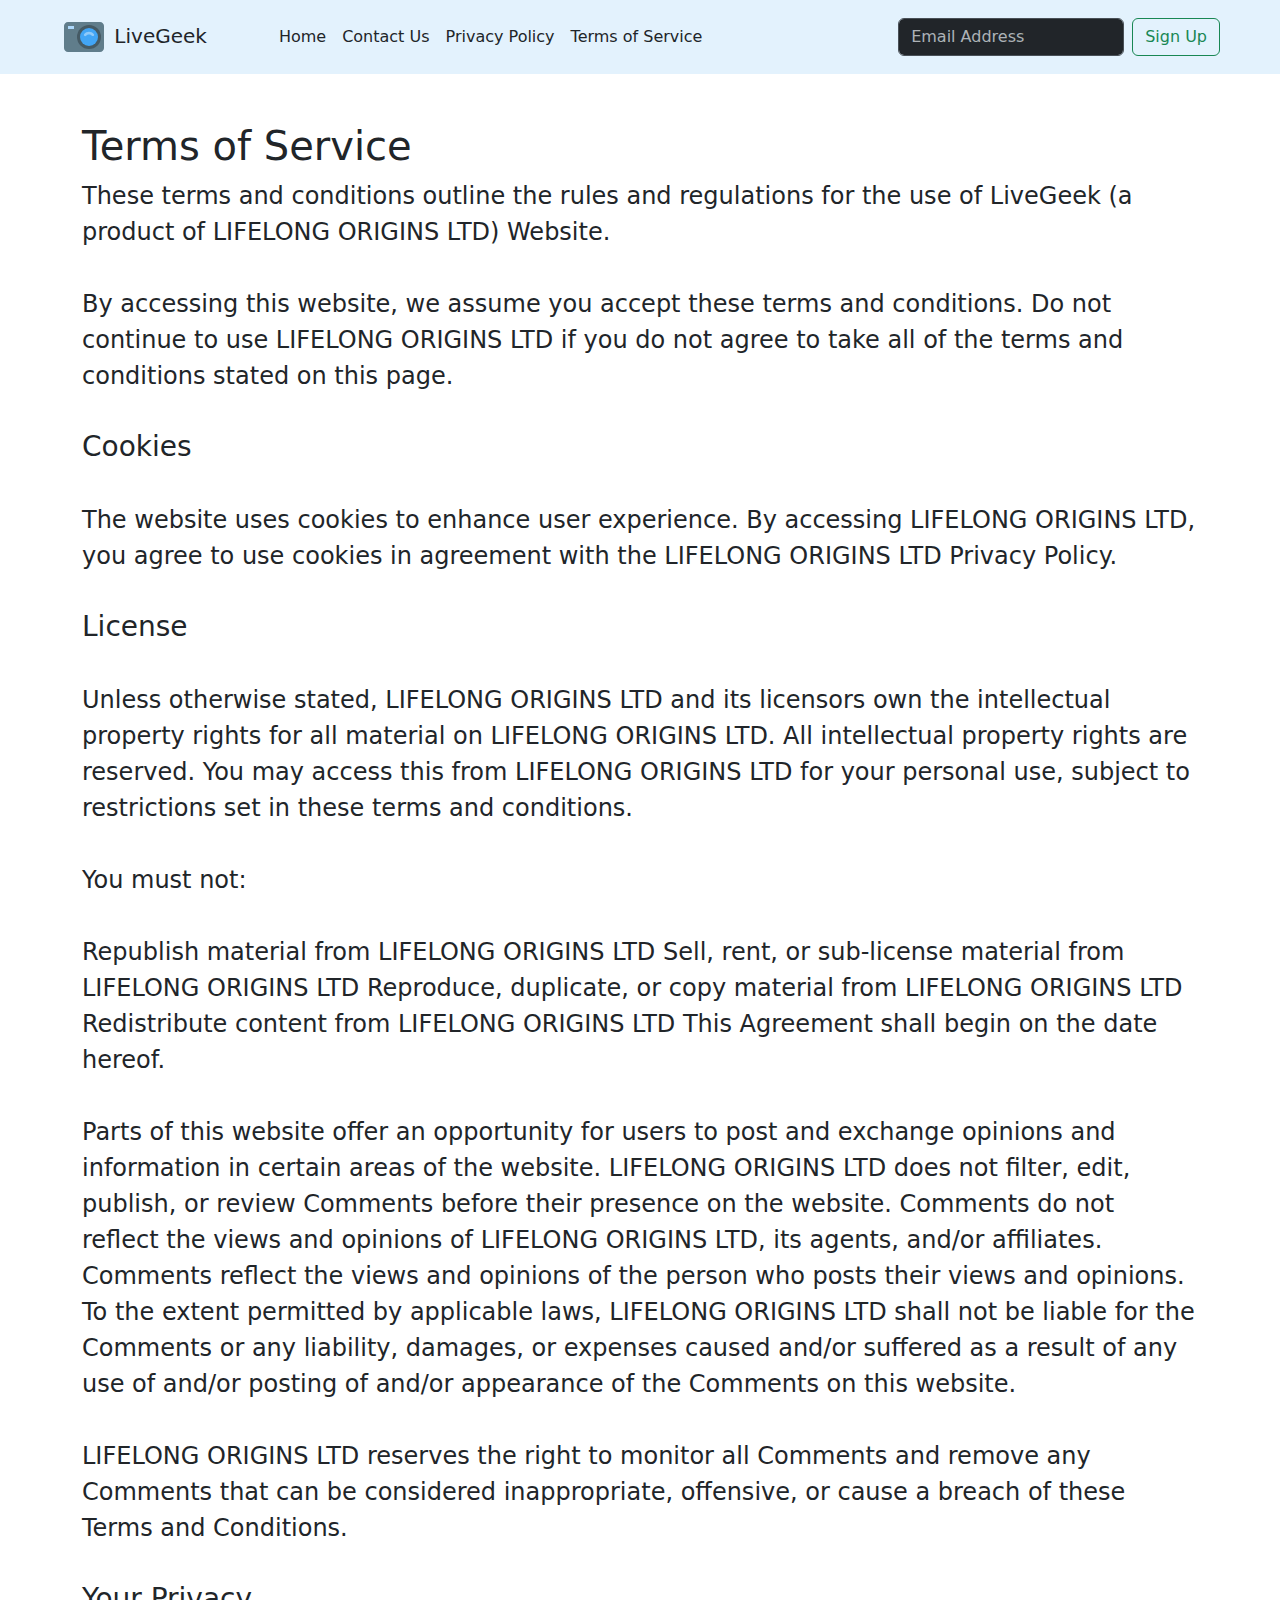
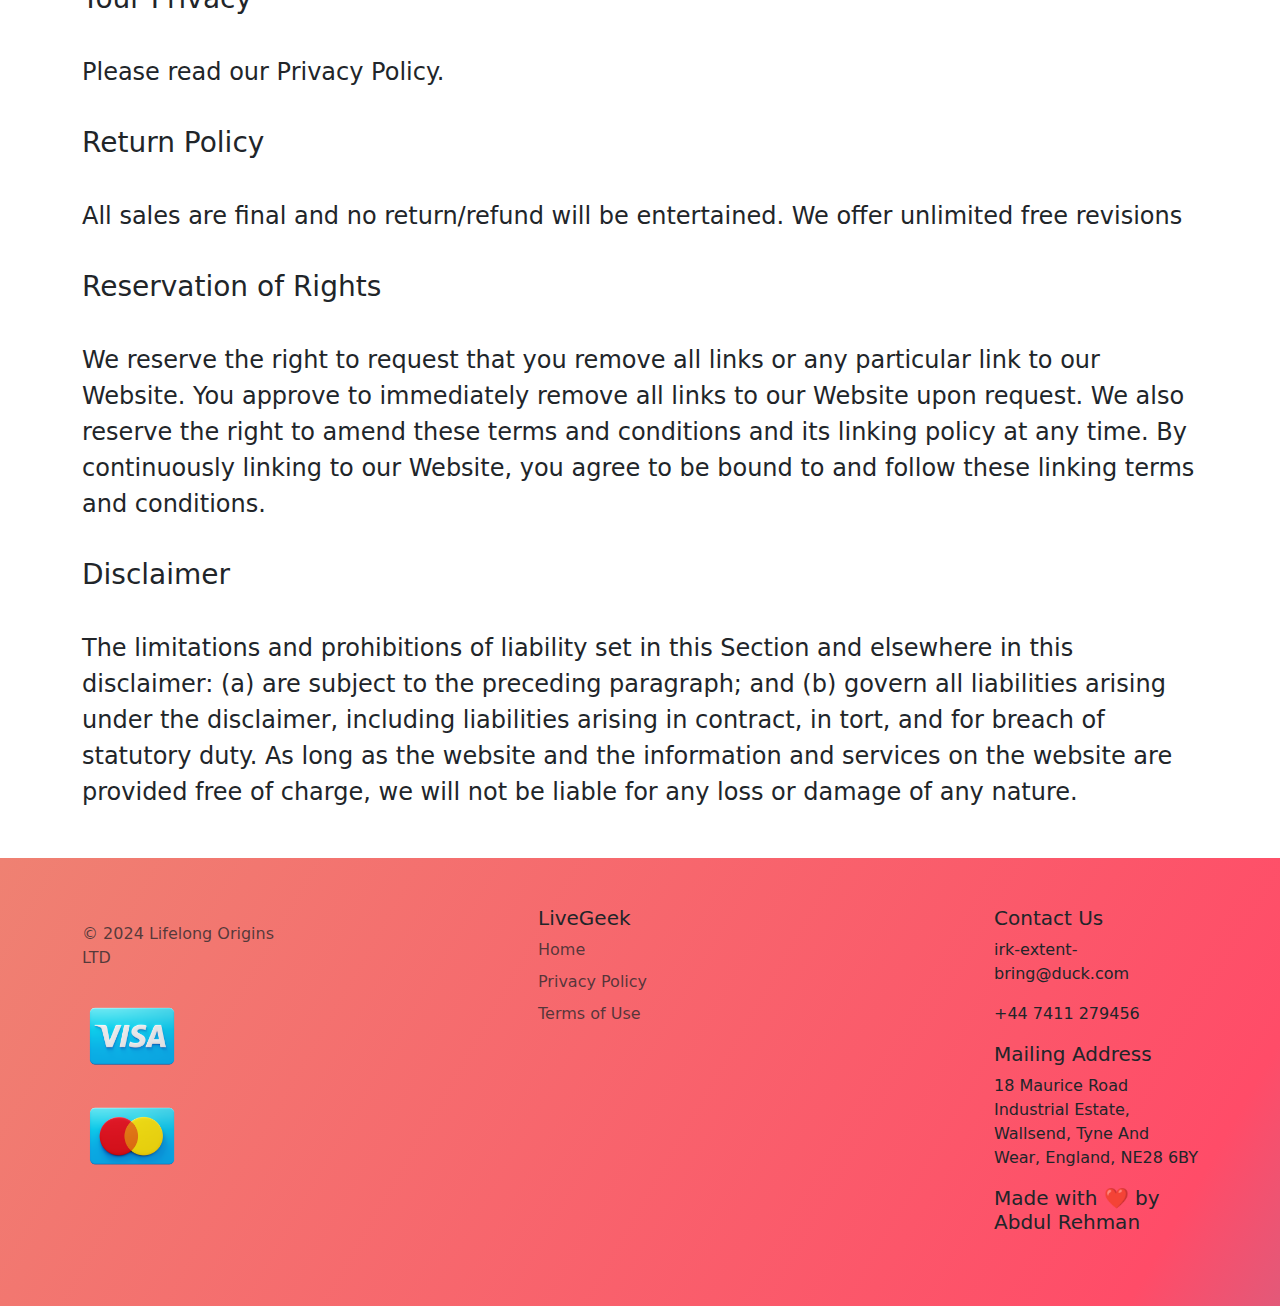
<file: tos.html>
<!DOCTYPE html>
<html lang="en">

<head>
  <meta charset="UTF-8">
  <meta name="viewport" content="width=device-width, initial-scale=1.0">
  <title>LiveGeek</title>
  <link href="https://cdn.jsdelivr.net/npm/bootstrap@5.3.3/dist/css/bootstrap.min.css" rel="stylesheet" integrity="sha384-QWTKZyjpPEjISv5WaRU9OFeRpok6YctnYmDr5pNlyT2bRjXh0JMhjY6hW+ALEwIH" crossorigin="anonymous">
  <link rel="stylesheet" href="./css/style.css">
</head>

<body>
  <nav class="navbar sticky-top navbar-expand-lg" data-bs-theme="dark" style="background-color: #e3f2fd;">
    <div class="container-fluid">
      <a class="navbar-brand text-dark px-5" href="./index.html"><svg xmlns="http://www.w3.org/2000/svg" x="0px" y="0px" width="48"  viewBox="0 0 48 48">
        <path fill="#607D8B" d="M40,39H8c-2.2,0-4-1.8-4-4V13c0-2.2,1.8-4,4-4h32c2.2,0,4,1.8,4,4v22C44,37.2,42.2,39,40,39z"></path><path fill="#455A64" d="M29 12A12 12 0 1 0 29 36A12 12 0 1 0 29 12Z"></path><path fill="#42A5F5" d="M29 15A9 9 0 1 0 29 33A9 9 0 1 0 29 15Z"></path><path fill="#90CAF9" d="M33.8,21c-1.2-1.4-3-2.2-4.8-2.2s-3.6,0.8-4.8,2.2c-0.5,0.5-0.4,1.3,0.1,1.8c0.5,0.5,1.3,0.4,1.8-0.1c1.5-1.7,4.3-1.7,5.8,0c0.3,0.3,0.6,0.4,1,0.4c0.3,0,0.6-0.1,0.9-0.3C34.2,22.4,34.3,21.5,33.8,21z"></path><path fill="#ADD8FB" d="M8 13H14V16H8z"></path>
        </svg> LiveGeek</a>
      <button class="navbar-toggler" type="button" data-bs-toggle="collapse" data-bs-target="#navbarSupportedContent" aria-controls="navbarSupportedContent" aria-expanded="false" aria-label="Toggle navigation">
        <span class="navbar-toggler-icon"></span>
      </button>
      <div class="collapse navbar-collapse" id="navbarSupportedContent">
        <ul class="navbar-nav me-auto mb-2 mb-lg-0">
          <li class="nav-item">
            <a class="nav-link text-dark active" aria-current="page" href="./index.html">Home</a>
          </li>
          
          <li class="nav-item">
            <a class="nav-link text-dark" href="#footer">Contact Us</a>
          </li>
          <li class="nav-item">
            <a class="nav-link text-dark" href="./pp.html">Privacy Policy</a>
          </li>
          <li class="nav-item">
            <a class="nav-link text-dark" href="./tos.html">Terms of Service</a>
          </li>
        </ul>
        <form class="d-flex px-5" role="search">
          <input class="form-control me-2" type="search" placeholder="Email Address" aria-label="Search">
          <button class="btn btn-outline-success text-nowrap" type="submit">Sign Up</button>
        </form>
      </div>
    </div>
  </nav>

  <div class="container pt-5">
    <h1>Terms of Service</h1>
    <p style="font-size: 1.5rem;">These terms and conditions outline the rules and regulations for the use of LiveGeek (a product of LIFELONG ORIGINS LTD) Website.<br><br>

        By accessing this website, we assume you accept these terms and conditions. Do not continue to use LIFELONG ORIGINS LTD if you do not agree to take all of the terms and conditions stated on this page. <br><br>
        
        <span class="h3">Cookies</span><br><br>
        
        The website uses cookies to enhance user experience. By accessing LIFELONG ORIGINS LTD, you agree to use cookies in agreement with the LIFELONG ORIGINS LTD Privacy Policy.<br><br>
        
        <span class="h3">License</span><br><br>
        
        Unless otherwise stated, LIFELONG ORIGINS LTD and its licensors own the intellectual property rights for all material on LIFELONG ORIGINS LTD. All intellectual property rights are reserved. You may access this from LIFELONG ORIGINS LTD for your personal use, subject to restrictions set in these terms and conditions.<br><br>
        
        You must not:<br><br>
        
        Republish material from LIFELONG ORIGINS LTD
        Sell, rent, or sub-license material from LIFELONG ORIGINS LTD
        Reproduce, duplicate, or copy material from LIFELONG ORIGINS LTD<br>
        Redistribute content from LIFELONG ORIGINS LTD
        This Agreement shall begin on the date hereof.<br><br>
        
        Parts of this website offer an opportunity for users to post and exchange opinions and information in certain areas of the website. LIFELONG ORIGINS LTD does not filter, edit, publish, or review Comments before their presence on the website. Comments do not reflect the views and opinions of LIFELONG ORIGINS LTD, its agents, and/or affiliates. Comments reflect the views and opinions of the person who posts their views and opinions. To the extent permitted by applicable laws, LIFELONG ORIGINS LTD shall not be liable for the Comments or any liability, damages, or expenses caused and/or suffered as a result of any use of and/or posting of and/or appearance of the Comments on this website.<br><br>
        
        LIFELONG ORIGINS LTD reserves the right to monitor all Comments and remove any Comments that can be considered inappropriate, offensive, or cause a breach of these Terms and Conditions.<br><br>
        
        <span class="h3">Your Privacy</span><br><br>
        
        Please read our Privacy Policy.<br><br>
        
        <span class="h3">Return Policy</span><br><br>
        
        All sales are final and no return/refund will be entertained. We offer unlimited free revisions<br><br>
        
        <span class="h3">Reservation of Rights</span><br><br>
        
        We reserve the right to request that you remove all links or any particular link to our Website. You approve to immediately remove all links to our Website upon request. We also reserve the right to amend these terms and conditions and its linking policy at any time. By continuously linking to our Website, you agree to be bound to and follow these linking terms and conditions.<br><br>
        
        <span class="h3">Disclaimer</span><br><br>
        
        The limitations and prohibitions of liability set in this Section and elsewhere in this disclaimer: (a) are subject to the preceding paragraph; and (b) govern all liabilities arising under the disclaimer, including liabilities arising in contract, in tort, and for breach of statutory duty.
        
        As long as the website and the information and services on the website are provided free of charge, we will not be liable for any loss or damage of any nature.
        
        </p>
  </div>
  <section id="footer" class="gradient-background">
    <div class="container">
      <footer class="row row-cols-1 row-cols-sm-2 row-cols-md-5 py-5 mt-5">
        <div class="col mb-3">
          <a href="/" class="d-flex align-items-center mb-3 link-body-emphasis text-decoration-none">
            
          </a>
          <p class="text-body-secondary">© 2024 Lifelong Origins LTD</p>
          <img src="./images/visa.png" height="100">
          <img src="./images/master.png" height="100">
        </div>
    
        <div class="col mb-3">
    
        </div>
        <div class="col mb-3">
          <h5>LiveGeek</h5>
          <ul class="nav flex-column">
            <li class="nav-item mb-2"><a href="./index.html" class="nav-link p-0 text-body-secondary">Home</a></li>
            
            
            <li class="nav-item mb-2"><a href="./pp.html" class="nav-link p-0 text-body-secondary">Privacy Policy</a></li>
            <li class="nav-item mb-2"><a href="./tos.html" class="nav-link p-0 text-body-secondary">Terms of Use</a></li>
          </ul>
        </div>
        <div class="col mb-3">
          
          <ul class="nav flex-column">
            
          </ul>
        </div>
    
        <div class="col mb-3">
          <h5>Contact Us</h5>
          <ul class="nav flex-column">
             <p>irk-extent-bring@duck.com</p>
            <p>+44 7411 279456</p>
          </ul>
          <h5>Mailing Address</h5>
          <ul class="nav flex-column">
            <p>18 Maurice Road Industrial Estate, Wallsend, Tyne And Wear, England, NE28 6BY</p>
          </ul>
          <h5>Made with ❤️ by Abdul Rehman</h5>
          
        </div>
    
        
      </footer>
    </div>
  </section>
  </body>
  </html>
</file>
<file: css/style.css>
.gradient-background {
  background: linear-gradient(300deg, #00bfff, #ff4c68, #ef8172);
  background-size: 180% 180%;
  animation: gradient-animation 18s ease infinite;
}

@keyframes gradient-animation {
  0% {
    background-position: 0% 50%;
  }
  50% {
    background-position: 100% 50%;
  }
  100% {
    background-position: 0% 50%;
  }
}

.icon-square {
  width: 3rem;
  height: 3rem;
  border-radius: 0.75rem;
}

.profile-img {
  height: 100px;
  border-radius: 50%;
}

h4{
  font-weight: 200;
}
</file>
<file: css/solution.css>
.gradient-background {
  background: linear-gradient(300deg, #00bfff, #ff4c68, #ef8172);
  background-size: 180% 180%;
  animation: gradient-animation 18s ease infinite;
}

@keyframes gradient-animation {
  0% {
    background-position: 0% 50%;
  }
  50% {
    background-position: 100% 50%;
  }
  100% {
    background-position: 0% 50%;
  }
}

.icon-square {
  width: 3rem;
  height: 3rem;
  border-radius: 0.75rem;
}

.profile-img {
  border-radius: 50%;
  height: 100px;
}
</file>
